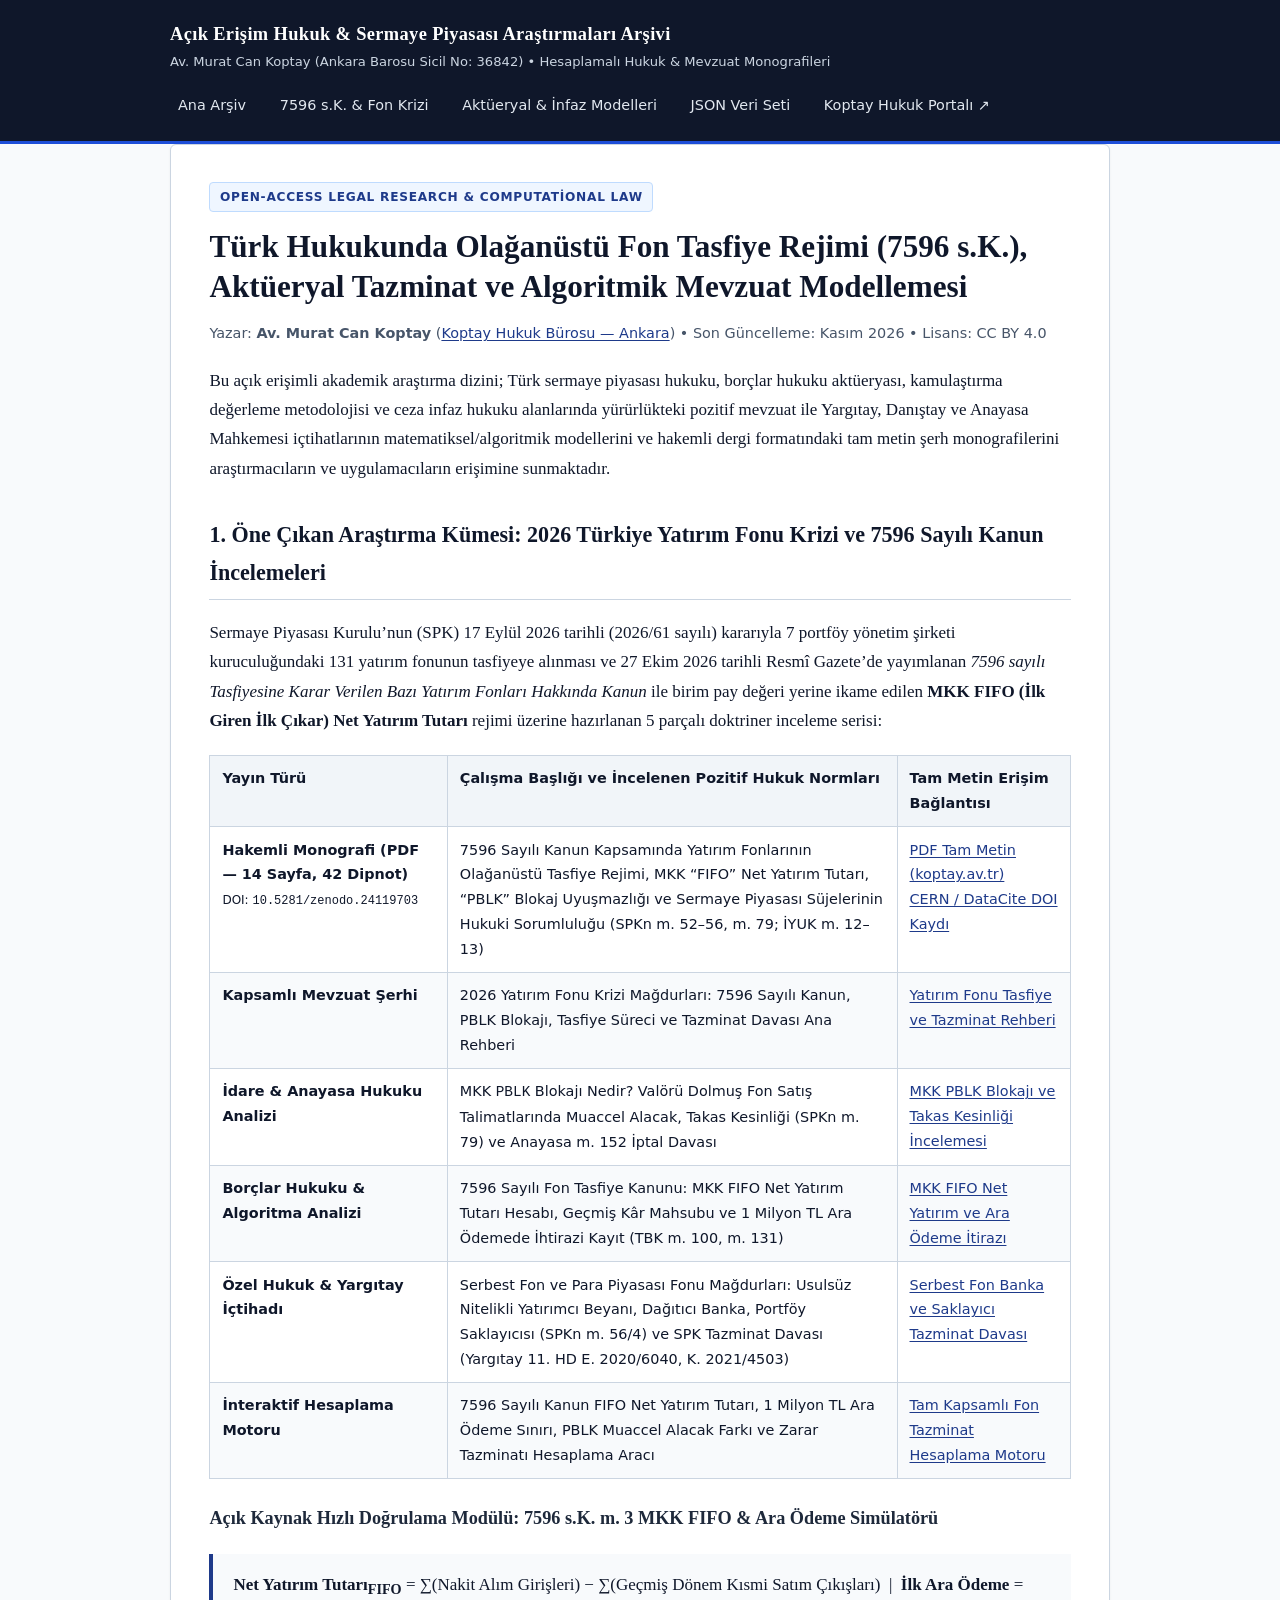
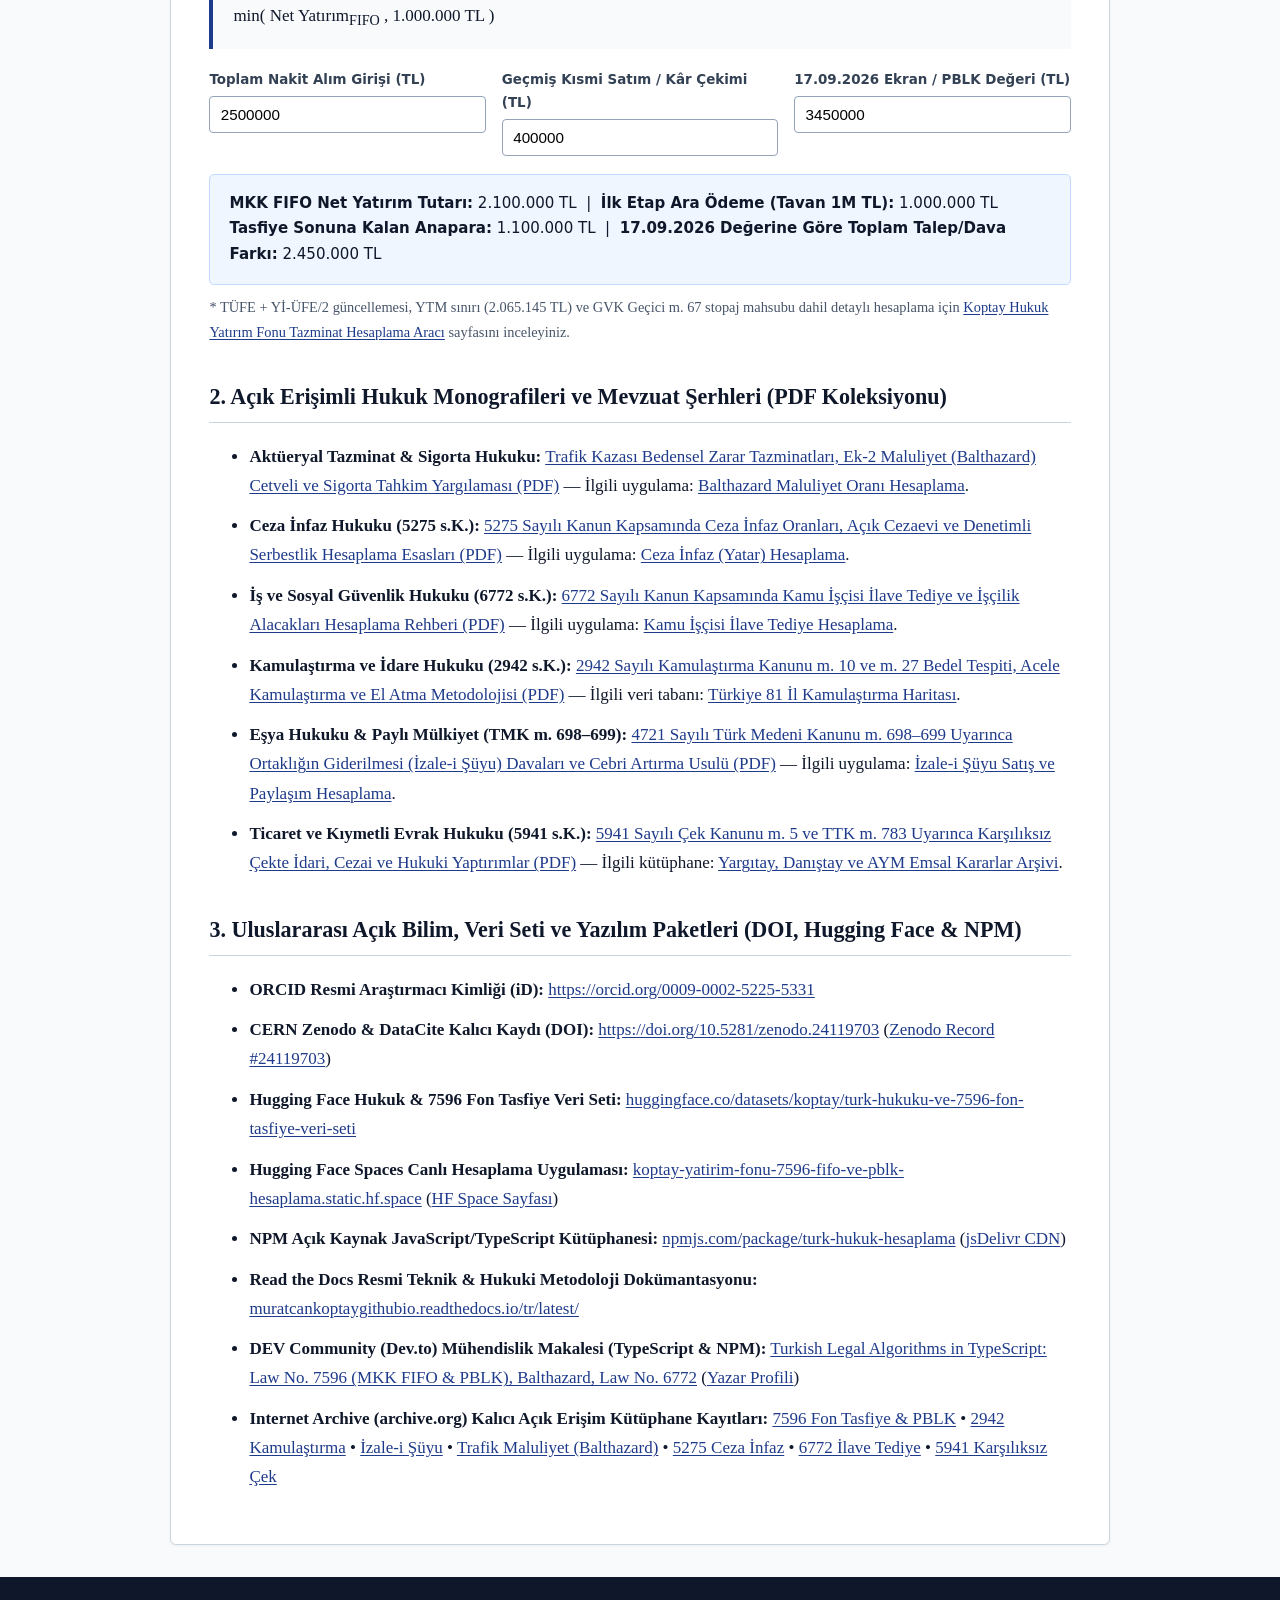
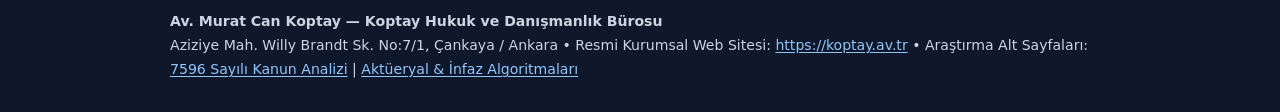
<file: index.html>
<!DOCTYPE html>
<html lang="tr">
<head>
  <meta charset="UTF-8" />
  <meta name="viewport" content="width=device-width, initial-scale=1.0" />
  <title>Türk Hukuku Hesaplamalı İçtihat, Sermaye Piyasası ve Aktüeryal Araştırmalar Arşivi | Av. Murat Can Koptay</title>
  <meta name="description" content="Av. Murat Can Koptay tarafından hazırlanan açık erişimli Türk sermaye piyasası hukuku (7596 sayılı Kanun, MKK FIFO, PBLK blokajı), aktüeryal tazminat (TRH-2010, Balthazard) ve ceza infaz hesaplama araştırmaları arşivi." />
  <meta name="robots" content="index, follow" />
  <link rel="canonical" href="https://muratcankoptay.github.io/" />
  <link rel="stylesheet" href="/styles.css" />
  <meta name="citation_author" content="Koptay, Murat Can" />
  <meta name="citation_author_institution" content="Koptay Hukuk Bürosu (Ankara Barosu)" />
  <script type="application/ld+json">
  {
    "@context": "https://schema.org",
    "@graph": [
      {
        "@type": "Person",
        "@id": "https://muratcankoptay.github.io/#author",
        "name": "Av. Murat Can Koptay",
        "jobTitle": "Kurucu Avukat & Hukuk Araştırmacısı",
        "affiliation": {
          "@type": "LegalService",
          "name": "Koptay Hukuk Bürosu",
          "url": "https://koptay.av.tr",
          "address": {
            "@type": "PostalAddress",
            "addressLocality": "Çankaya",
            "addressRegion": "Ankara",
            "addressCountry": "TR"
          }
        },
        "url": "https://koptay.av.tr/ekibimiz",
        "sameAs": [
          "https://koptay.av.tr",
          "https://orcid.org/0009-0002-5225-5331",
          "https://github.com/muratcankoptay",
          "https://dev.to/muratcankoptay"
        ]
      },
      {
        "@type": "Dataset",
        "name": "2026 Türkiye Yatırım Fonu Krizi: 7596 Sayılı Kanun Tasfiye Rejimi, MKK FIFO ve PBLK Hukuki Veri Seti",
        "description": "17 Eylül 2026 SPK (2026/61) kararıyla tasfiyeye alınan 131 yatırım fonu, 7596 sayılı Kanun MKK FIFO net yatırım algoritması, 1.000.000 TL ara ödeme tavanı ve SPKn m. 79 PBLK takas kesinliği veri seti.",
        "url": "https://muratcankoptay.github.io/fon-krizi-7596-sayili-kanun-analizi.html",
        "isBasedOn": "https://koptay.av.tr/yayinlar/7596-sayili-kanun-yatirim-fonu-tasfiye-rejimi-pblk-ve-tazminat-sorumlulugu-2026.pdf",
        "license": "https://creativecommons.org/licenses/by/4.0/",
        "creator": { "@id": "https://muratcankoptay.github.io/#author" },
        "distribution": {
          "@type": "DataDownload",
          "encodingFormat": "application/json",
          "contentUrl": "https://muratcankoptay.github.io/datasets/2026-fon-tasfiye-7596-veri-seti.json"
        }
      }
    ]
  }
  </script>
</head>
<body>
  <header class="topbar">
    <div class="container topbar-inner">
      <div>
        <a class="brand-title" href="/">Açık Erişim Hukuk &amp; Sermaye Piyasası Araştırmaları Arşivi</a>
        <span class="brand-sub">Av. Murat Can Koptay (Ankara Barosu Sicil No: 36842) • Hesaplamalı Hukuk &amp; Mevzuat Monografileri</span>
      </div>
      <nav class="nav-links">
        <a href="/">Ana Arşiv</a>
        <a href="/fon-krizi-7596-sayili-kanun-analizi.html">7596 s.K. &amp; Fon Krizi</a>
        <a href="/turk-hukuku-aktueryal-ve-infaz-algoritmalari.html">Aktüeryal &amp; İnfaz Modelleri</a>
        <a href="/datasets/2026-fon-tasfiye-7596-veri-seti.json">JSON Veri Seti</a>
        <a href="https://koptay.av.tr">Koptay Hukuk Portalı ↗</a>
      </nav>
    </div>
  </header>

  <main class="container">
    <article class="paper-card">
      <span class="badge">Open-Access Legal Research &amp; Computational Law</span>
      <h1>Türk Hukukunda Olağanüstü Fon Tasfiye Rejimi (7596 s.K.), Aktüeryal Tazminat ve Algoritmik Mevzuat Modellemesi</h1>
      <div class="meta-line">
        Yazar: <strong>Av. Murat Can Koptay</strong> (<a href="https://koptay.av.tr">Koptay Hukuk Bürosu — Ankara</a>) • Son Güncelleme: Kasım 2026 • Lisans: CC BY 4.0
      </div>

      <p>
        Bu açık erişimli akademik araştırma dizini; Türk sermaye piyasası hukuku, borçlar hukuku aktüeryası, kamulaştırma değerleme metodolojisi ve ceza infaz hukuku alanlarında yürürlükteki pozitif mevzuat ile Yargıtay, Danıştay ve Anayasa Mahkemesi içtihatlarının matematiksel/algoritmik modellerini ve hakemli dergi formatındaki tam metin şerh monografilerini araştırmacıların ve uygulamacıların erişimine sunmaktadır.
      </p>

      <h2>1. Öne Çıkan Araştırma Kümesi: 2026 Türkiye Yatırım Fonu Krizi ve 7596 Sayılı Kanun İncelemeleri</h2>
      <p>
        Sermaye Piyasası Kurulu’nun (SPK) 17 Eylül 2026 tarihli (2026/61 sayılı) kararıyla 7 portföy yönetim şirketi kuruculuğundaki 131 yatırım fonunun tasfiyeye alınması ve 27 Ekim 2026 tarihli Resmî Gazete’de yayımlanan <em>7596 sayılı Tasfiyesine Karar Verilen Bazı Yatırım Fonları Hakkında Kanun</em> ile birim pay değeri yerine ikame edilen <strong>MKK FIFO (İlk Giren İlk Çıkar) Net Yatırım Tutarı</strong> rejimi üzerine hazırlanan 5 parçalı doktriner inceleme serisi:
      </p>

      <table>
        <thead>
          <tr>
            <th>Yayın Türü</th>
            <th>Çalışma Başlığı ve İncelenen Pozitif Hukuk Normları</th>
            <th>Tam Metin Erişim Bağlantısı</th>
          </tr>
        </thead>
        <tbody>
          <tr>
            <td><strong>Hakemli Monografi (PDF — 14 Sayfa, 42 Dipnot)</strong><br/><small>DOI: <code>10.5281/zenodo.24119703</code></small></td>
            <td>7596 Sayılı Kanun Kapsamında Yatırım Fonlarının Olağanüstü Tasfiye Rejimi, MKK “FIFO” Net Yatırım Tutarı, “PBLK” Blokaj Uyuşmazlığı ve Sermaye Piyasası Süjelerinin Hukuki Sorumluluğu (SPKn m. 52–56, m. 79; İYUK m. 12–13)</td>
            <td><a href="https://koptay.av.tr/yayinlar/7596-sayili-kanun-yatirim-fonu-tasfiye-rejimi-pblk-ve-tazminat-sorumlulugu-2026.pdf">PDF Tam Metin (koptay.av.tr)</a><br/><a href="https://doi.org/10.5281/zenodo.24119703">CERN / DataCite DOI Kaydı</a></td>
          </tr>
          <tr>
            <td><strong>Kapsamlı Mevzuat Şerhi</strong></td>
            <td>2026 Yatırım Fonu Krizi Mağdurları: 7596 Sayılı Kanun, PBLK Blokajı, Tasfiye Süreci ve Tazminat Davası Ana Rehberi</td>
            <td><a href="https://koptay.av.tr/makale/yatirim-fonu-krizi-magdurlari-pblk-7596-sayili-kanun-tasfiye-ve-tazminat-davasi-rehberi-2026">Yatırım Fonu Tasfiye ve Tazminat Rehberi</a></td>
          </tr>
          <tr>
            <td><strong>İdare &amp; Anayasa Hukuku Analizi</strong></td>
            <td>MKK <code>PBLK</code> Blokajı Nedir? Valörü Dolmuş Fon Satış Talimatlarında Muaccel Alacak, Takas Kesinliği (SPKn m. 79) ve Anayasa m. 152 İptal Davası</td>
            <td><a href="https://koptay.av.tr/makale/mkk-pblk-nedir-fon-satis-talimati-muaccel-alacak-ve-iptal-davasi">MKK PBLK Blokajı ve Takas Kesinliği İncelemesi</a></td>
          </tr>
          <tr>
            <td><strong>Borçlar Hukuku &amp; Algoritma Analizi</strong></td>
            <td>7596 Sayılı Fon Tasfiye Kanunu: MKK FIFO Net Yatırım Tutarı Hesabı, Geçmiş Kâr Mahsubu ve 1 Milyon TL Ara Ödemede İhtirazi Kayıt (TBK m. 100, m. 131)</td>
            <td><a href="https://koptay.av.tr/makale/7596-sayili-fon-tasfiye-kanunu-fifo-net-yatirim-tutari-ve-1-milyon-tl-ara-odeme-itirazi">MKK FIFO Net Yatırım ve Ara Ödeme İtirazı</a></td>
          </tr>
          <tr>
            <td><strong>Özel Hukuk &amp; Yargıtay İçtihadı</strong></td>
            <td>Serbest Fon ve Para Piyasası Fonu Mağdurları: Usulsüz Nitelikli Yatırımcı Beyanı, Dağıtıcı Banka, Portföy Saklayıcısı (SPKn m. 56/4) ve SPK Tazminat Davası (Yargıtay 11. HD E. 2020/6040, K. 2021/4503)</td>
            <td><a href="https://koptay.av.tr/makale/serbest-fon-magdurlari-nitelikli-yatirimci-beyani-banka-ve-spk-tazminat-davasi">Serbest Fon Banka ve Saklayıcı Tazminat Davası</a></td>
          </tr>
          <tr>
            <td><strong>İnteraktif Hesaplama Motoru</strong></td>
            <td>7596 Sayılı Kanun FIFO Net Yatırım Tutarı, 1 Milyon TL Ara Ödeme Sınırı, PBLK Muaccel Alacak Farkı ve Zarar Tazminatı Hesaplama Aracı</td>
            <td><a href="https://koptay.av.tr/hesaplama-araclari/yatirim-fonu-krizi-tasfiye-ve-zarar-tazminati-hesaplama">Tam Kapsamlı Fon Tazminat Hesaplama Motoru</a></td>
          </tr>
        </tbody>
      </table>

      <h3>Açık Kaynak Hızlı Doğrulama Modülü: 7596 s.K. m. 3 MKK FIFO &amp; Ara Ödeme Simülatörü</h3>
      <div class="formula-box">
        <strong>Net Yatırım Tutarı<sub>FIFO</sub></strong> = &sum;(Nakit Alım Girişleri) &minus; &sum;(Geçmiş Dönem Kısmi Satım Çıkışları) &nbsp;|&nbsp;
        <strong>İlk Ara Ödeme</strong> = min( Net Yatırım<sub>FIFO</sub> , 1.000.000 TL )
      </div>
      <div class="sim-grid">
        <div>
          <label for="inTotal">Toplam Nakit Alım Girişi (TL)</label>
          <input id="inTotal" type="number" value="2500000" min="0" step="50000" />
        </div>
        <div>
          <label for="outPast">Geçmiş Kısmi Satım / Kâr Çekimi (TL)</label>
          <input id="outPast" type="number" value="400000" min="0" step="25000" />
        </div>
        <div>
          <label for="navVal">17.09.2026 Ekran / PBLK Değeri (TL)</label>
          <input id="navVal" type="number" value="3450000" min="0" step="50000" />
        </div>
      </div>
      <div class="sim-result" id="simOutput"></div>
      <p style="font-size:0.9rem; color:#475569; margin-top:0.6rem;">
        * TÜFE + Yİ-ÜFE/2 güncellemesi, YTM sınırı (2.065.145 TL) ve GVK Geçici m. 67 stopaj mahsubu dahil detaylı hesaplama için <a href="https://koptay.av.tr/hesaplama-araclari/yatirim-fonu-krizi-tasfiye-ve-zarar-tazminati-hesaplama">Koptay Hukuk Yatırım Fonu Tazminat Hesaplama Aracı</a> sayfasını inceleyiniz.
      </p>

      <h2>2. Açık Erişimli Hukuk Monografileri ve Mevzuat Şerhleri (PDF Koleksiyonu)</h2>
      <ul class="ref-list">
        <li>
          <strong>Aktüeryal Tazminat &amp; Sigorta Hukuku:</strong>
          <a href="https://koptay.av.tr/yayinlar/trafik-kazasi-bedensel-zarar-ve-maluliyet-2026.pdf">Trafik Kazası Bedensel Zarar Tazminatları, Ek-2 Maluliyet (Balthazard) Cetveli ve Sigorta Tahkim Yargılaması (PDF)</a> — İlgili uygulama: <a href="https://koptay.av.tr/hesaplama-araclari/trafik-kazasi-maluliyet-hesaplama">Balthazard Maluliyet Oranı Hesaplama</a>.
        </li>
        <li>
          <strong>Ceza İnfaz Hukuku (5275 s.K.):</strong>
          <a href="https://koptay.av.tr/yayinlar/ceza-infaz-rejimi-ve-denetimli-serbestlik-2026.pdf">5275 Sayılı Kanun Kapsamında Ceza İnfaz Oranları, Açık Cezaevi ve Denetimli Serbestlik Hesaplama Esasları (PDF)</a> — İlgili uygulama: <a href="https://koptay.av.tr/hesaplama-araclari/infaz-yatar">Ceza İnfaz (Yatar) Hesaplama</a>.
        </li>
        <li>
          <strong>İş ve Sosyal Güvenlik Hukuku (6772 s.K.):</strong>
          <a href="https://koptay.av.tr/yayinlar/kamu-iscisi-ilave-tediye-ve-iscilik-alacaklari-2026.pdf">6772 Sayılı Kanun Kapsamında Kamu İşçisi İlave Tediye ve İşçilik Alacakları Hesaplama Rehberi (PDF)</a> — İlgili uygulama: <a href="https://koptay.av.tr/hesaplama-araclari/ilave-tediye">Kamu İşçisi İlave Tediye Hesaplama</a>.
        </li>
        <li>
          <strong>Kamulaştırma ve İdare Hukuku (2942 s.K.):</strong>
          <a href="https://koptay.av.tr/yayinlar/kamulastirma-bedel-tespiti-ve-el-atma-2026.pdf">2942 Sayılı Kamulaştırma Kanunu m. 10 ve m. 27 Bedel Tespiti, Acele Kamulaştırma ve El Atma Metodolojisi (PDF)</a> — İlgili veri tabanı: <a href="https://koptay.av.tr/kamulastirma-haritasi">Türkiye 81 İl Kamulaştırma Haritası</a>.
        </li>
        <li>
          <strong>Eşya Hukuku &amp; Paylı Mülkiyet (TMK m. 698–699):</strong>
          <a href="https://koptay.av.tr/yayinlar/ortakligin-giderilmesi-izale-i-suyu-2026.pdf">4721 Sayılı Türk Medeni Kanunu m. 698–699 Uyarınca Ortaklığın Giderilmesi (İzale-i Şüyu) Davaları ve Cebri Artırma Usulü (PDF)</a> — İlgili uygulama: <a href="https://koptay.av.tr/hesaplama-araclari/izale-i-suyu-satis-ve-paylasim-hesaplama">İzale-i Şüyu Satış ve Paylaşım Hesaplama</a>.
        </li>
        <li>
          <strong>Ticaret ve Kıymetli Evrak Hukuku (5941 s.K.):</strong>
          <a href="https://koptay.av.tr/yayinlar/karsiliksiz-cek-idari-ve-cezai-yaptirimlar-2026.pdf">5941 Sayılı Çek Kanunu m. 5 ve TTK m. 783 Uyarınca Karşılıksız Çekte İdari, Cezai ve Hukuki Yaptırımlar (PDF)</a> — İlgili kütüphane: <a href="https://koptay.av.tr/emsal-kararlar">Yargıtay, Danıştay ve AYM Emsal Kararlar Arşivi</a>.
        </li>
      </ul>

      <h2>3. Uluslararası Açık Bilim, Veri Seti ve Yazılım Paketleri (DOI, Hugging Face &amp; NPM)</h2>
      <ul class="ref-list">
        <li>
          <strong>ORCID Resmi Araştırmacı Kimliği (iD):</strong>
          <a href="https://orcid.org/0009-0002-5225-5331">https://orcid.org/0009-0002-5225-5331</a>
        </li>
        <li>
          <strong>CERN Zenodo &amp; DataCite Kalıcı Kaydı (DOI):</strong>
          <a href="https://doi.org/10.5281/zenodo.24119703">https://doi.org/10.5281/zenodo.24119703</a> (<a href="https://zenodo.org/records/24119703">Zenodo Record #24119703</a>)
        </li>
        <li>
          <strong>Hugging Face Hukuk &amp; 7596 Fon Tasfiye Veri Seti:</strong>
          <a href="https://huggingface.co/datasets/koptay/turk-hukuku-ve-7596-fon-tasfiye-veri-seti">huggingface.co/datasets/koptay/turk-hukuku-ve-7596-fon-tasfiye-veri-seti</a>
        </li>
        <li>
          <strong>Hugging Face Spaces Canlı Hesaplama Uygulaması:</strong>
          <a href="https://koptay-yatirim-fonu-7596-fifo-ve-pblk-hesaplama.static.hf.space/">koptay-yatirim-fonu-7596-fifo-ve-pblk-hesaplama.static.hf.space</a> (<a href="https://huggingface.co/spaces/koptay/yatirim-fonu-7596-fifo-ve-pblk-hesaplama">HF Space Sayfası</a>)
        </li>
        <li>
          <strong>NPM Açık Kaynak JavaScript/TypeScript Kütüphanesi:</strong>
          <a href="https://www.npmjs.com/package/turk-hukuk-hesaplama">npmjs.com/package/turk-hukuk-hesaplama</a> (<a href="https://www.jsdelivr.com/package/npm/turk-hukuk-hesaplama">jsDelivr CDN</a>)
        </li>
        <li>
          <strong>Read the Docs Resmi Teknik &amp; Hukuki Metodoloji Dokümantasyonu:</strong>
          <a href="https://muratcankoptaygithubio.readthedocs.io/tr/latest/">muratcankoptaygithubio.readthedocs.io/tr/latest/</a>
        </li>
        <li>
          <strong>DEV Community (Dev.to) Mühendislik Makalesi (TypeScript &amp; NPM):</strong>
          <a href="https://dev.to/muratcankoptay/turkish-legal-algorithms-in-typescript-modeling-law-no-7596-mkk-fifo-pblk-balthazard-onb">Turkish Legal Algorithms in TypeScript: Law No. 7596 (MKK FIFO &amp; PBLK), Balthazard, Law No. 6772</a> (<a href="https://dev.to/muratcankoptay">Yazar Profili</a>)
        </li>
        <li>
          <strong>Internet Archive (archive.org) Kalıcı Açık Erişim Kütüphane Kayıtları:</strong>
          <a href="https://archive.org/details/koptay-7596-sayili-kanun-fon-tasfiye-pblk-2026">7596 Fon Tasfiye &amp; PBLK</a> •
          <a href="https://archive.org/details/koptay-2942-kamulastirma-bedel-tespiti-2026">2942 Kamulaştırma</a> •
          <a href="https://archive.org/details/koptay-ortakligin-giderilmesi-izale-i-suyu-2026">İzale-i Şüyu</a> •
          <a href="https://archive.org/details/koptay-trafik-kazasi-maluliyet-balthazard-2026">Trafik Maluliyet (Balthazard)</a> •
          <a href="https://archive.org/details/koptay-5275-ceza-infaz-denetimli-serbestlik-2026">5275 Ceza İnfaz</a> •
          <a href="https://archive.org/details/koptay-6772-kamu-iscisi-ilave-tediye-2026">6772 İlave Tediye</a> •
          <a href="https://archive.org/details/koptay-5941-karsiliksiz-cek-yaptirimlar-2026">5941 Karşılıksız Çek</a>
        </li>
      </ul>
    </article>
  </main>

  <footer>
    <div class="container">
      <strong>Av. Murat Can Koptay — Koptay Hukuk ve Danışmanlık Bürosu</strong><br/>
      Aziziye Mah. Willy Brandt Sk. No:7/1, Çankaya / Ankara • Resmi Kurumsal Web Sitesi: <a href="https://koptay.av.tr">https://koptay.av.tr</a> •
      Araştırma Alt Sayfaları: <a href="/fon-krizi-7596-sayili-kanun-analizi.html">7596 Sayılı Kanun Analizi</a> | <a href="/turk-hukuku-aktueryal-ve-infaz-algoritmalari.html">Aktüeryal &amp; İnfaz Algoritmaları</a>
    </div>
  </footer>

  <script>
    function fmt(n) {
      return new Intl.NumberFormat('tr-TR', { maximumFractionDigits: 0 }).format(Math.max(0, Math.round(n))) + ' TL';
    }
    function calcFifo() {
      var totalIn = parseFloat(document.getElementById('inTotal').value) || 0;
      var pastOut = parseFloat(document.getElementById('outPast').value) || 0;
      var navVal = parseFloat(document.getElementById('navVal').value) || 0;
      var fifoNet = Math.max(0, totalIn - pastOut);
      var interimPay = Math.min(fifoNet, 1000000);
      var blockedPrincipal = Math.max(0, fifoNet - interimPay);
      var totalClaimGap = Math.max(0, navVal - interimPay);
      document.getElementById('simOutput').innerHTML =
        '<strong>MKK FIFO Net Yatırım Tutarı:</strong> ' + fmt(fifoNet) +
        ' &nbsp;|&nbsp; <strong>İlk Etap Ara Ödeme (Tavan 1M TL):</strong> ' + fmt(interimPay) +
        '<br/><strong>Tasfiye Sonuna Kalan Anapara:</strong> ' + fmt(blockedPrincipal) +
        ' &nbsp;|&nbsp; <strong>17.09.2026 Değerine Göre Toplam Talep/Dava Farkı:</strong> ' + fmt(totalClaimGap);
    }
    ['inTotal', 'outPast', 'navVal'].forEach(function(id) {
      document.getElementById(id).addEventListener('input', calcFifo);
    });
    calcFifo();
  </script>
</body>
</html>
</file>
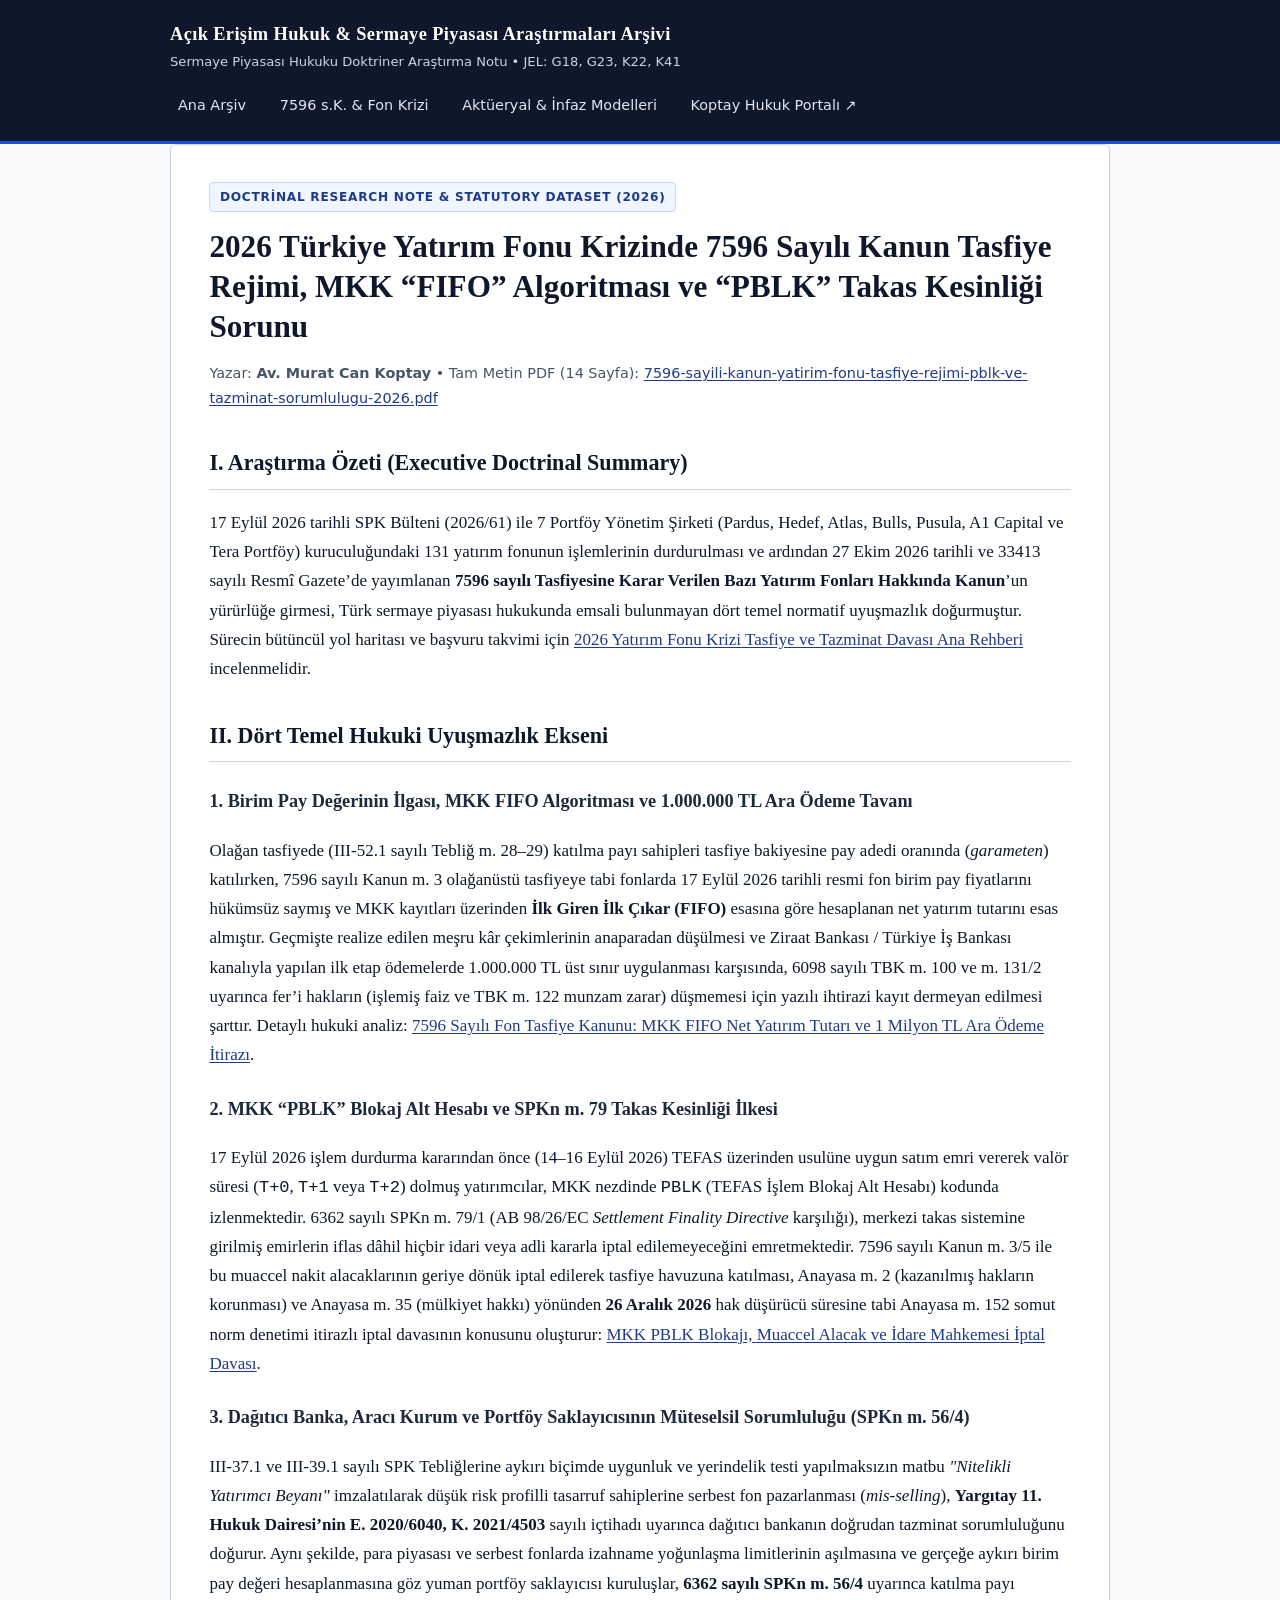
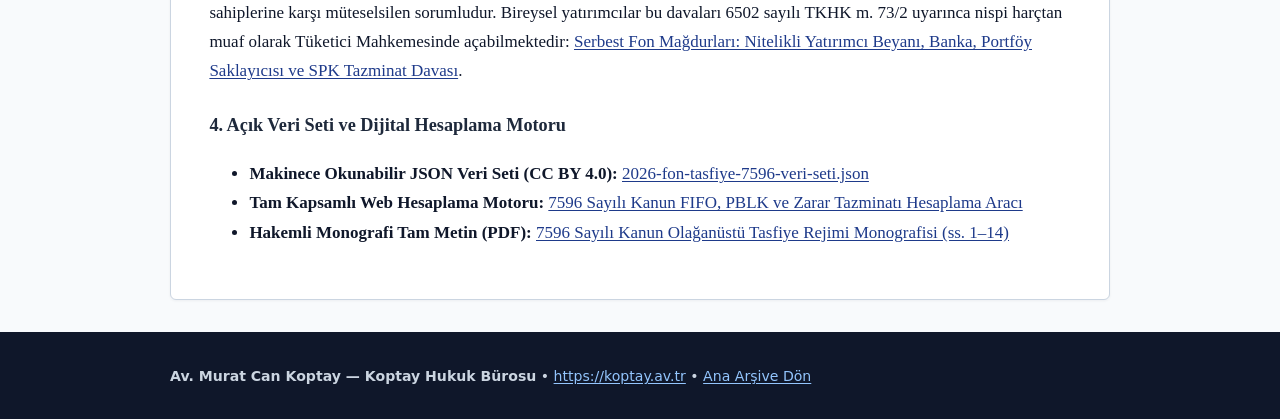
<file: fon-krizi-7596-sayili-kanun-analizi.html>
<!DOCTYPE html>
<html lang="tr">
<head>
  <meta charset="UTF-8" />
  <meta name="viewport" content="width=device-width, initial-scale=1.0" />
  <title>7596 Sayılı Kanun, MKK FIFO Net Yatırım Tutarı ve PBLK Takas Kesinliği Doktriner Analizi | Av. Murat Can Koptay</title>
  <meta name="description" content="2026 Türkiye yatırım fonu krizinde 7596 sayılı Kanun olağanüstü tasfiye rejimi, MKK FIFO algoritması, SPKn m. 79 PBLK takas kesinliği ve SPKn m. 56/4 portföy saklayıcısı sorumluluğu üzerine akademik araştırma notu." />
  <meta name="robots" content="index, follow" />
  <link rel="canonical" href="https://muratcankoptay.github.io/fon-krizi-7596-sayili-kanun-analizi.html" />
  <link rel="stylesheet" href="/styles.css" />
  <meta name="citation_title" content="7596 Sayılı Kanun Kapsamında Yatırım Fonlarının Olağanüstü Tasfiye Rejimi, MKK FIFO Net Yatırım Tutarı, PBLK Blokaj Uyuşmazlığı ve Sermaye Piyasası Süjelerinin Hukuki Sorumluluğu" />
  <meta name="citation_author" content="Koptay, Murat Can" />
  <meta name="citation_author_institution" content="Koptay Hukuk Bürosu" />
  <meta name="citation_publication_date" content="2026/11/07" />
  <meta name="citation_journal_title" content="Koptay Hukuk ve Sermaye Piyasası Araştırmaları Serisi" />
  <meta name="citation_volume" content="2" />
  <meta name="citation_issue" content="4" />
  <meta name="citation_firstpage" content="1" />
  <meta name="citation_lastpage" content="14" />
  <meta name="citation_doi" content="10.5281/zenodo.24119703" />
  <meta name="citation_pdf_url" content="https://koptay.av.tr/yayinlar/7596-sayili-kanun-yatirim-fonu-tasfiye-rejimi-pblk-ve-tazminat-sorumlulugu-2026.pdf" />
  <script type="application/ld+json">
  {
    "@context": "https://schema.org",
    "@type": "ScholarlyArticle",
    "headline": "7596 Sayılı Kanun Kapsamında Yatırım Fonlarının Olağanüstü Tasfiye Rejimi, MKK FIFO Net Yatırım Tutarı ve PBLK Blokaj Uyuşmazlığı",
    "identifier": "https://doi.org/10.5281/zenodo.24119703",
    "author": {
      "@type": "Person",
      "name": "Av. Murat Can Koptay",
      "url": "https://koptay.av.tr/ekibimiz"
    },
    "datePublished": "2026-11-07",
    "publisher": {
      "@type": "Organization",
      "name": "Koptay Hukuk Bürosu",
      "url": "https://koptay.av.tr"
    },
    "sameAs": [
      "https://doi.org/10.5281/zenodo.24119703",
      "https://zenodo.org/records/24119703",
      "https://koptay.av.tr/yayinlar/7596-sayili-kanun-yatirim-fonu-tasfiye-rejimi-pblk-ve-tazminat-sorumlulugu-2026.pdf"
    ],
    "citation": [
      "https://koptay.av.tr/makale/yatirim-fonu-krizi-magdurlari-pblk-7596-sayili-kanun-tasfiye-ve-tazminat-davasi-rehberi-2026",
      "https://koptay.av.tr/makale/mkk-pblk-nedir-fon-satis-talimati-muaccel-alacak-ve-iptal-davasi",
      "https://koptay.av.tr/makale/7596-sayili-fon-tasfiye-kanunu-fifo-net-yatirim-tutari-ve-1-milyon-tl-ara-odeme-itirazi",
      "https://koptay.av.tr/makale/serbest-fon-magdurlari-nitelikli-yatirimci-beyani-banka-ve-spk-tazminat-davasi"
    ]
  }
  </script>
</head>
<body>
  <header class="topbar">
    <div class="container topbar-inner">
      <div>
        <a class="brand-title" href="/">Açık Erişim Hukuk &amp; Sermaye Piyasası Araştırmaları Arşivi</a>
        <span class="brand-sub">Sermaye Piyasası Hukuku Doktriner Araştırma Notu • JEL: G18, G23, K22, K41</span>
      </div>
      <nav class="nav-links">
        <a href="/">Ana Arşiv</a>
        <a href="/fon-krizi-7596-sayili-kanun-analizi.html">7596 s.K. &amp; Fon Krizi</a>
        <a href="/turk-hukuku-aktueryal-ve-infaz-algoritmalari.html">Aktüeryal &amp; İnfaz Modelleri</a>
        <a href="https://koptay.av.tr">Koptay Hukuk Portalı ↗</a>
      </nav>
    </div>
  </header>

  <main class="container">
    <article class="paper-card">
      <span class="badge">Doctrinal Research Note &amp; Statutory Dataset (2026)</span>
      <h1>2026 Türkiye Yatırım Fonu Krizinde 7596 Sayılı Kanun Tasfiye Rejimi, MKK “FIFO” Algoritması ve “PBLK” Takas Kesinliği Sorunu</h1>
      <div class="meta-line">
        Yazar: <strong>Av. Murat Can Koptay</strong> • Tam Metin PDF (14 Sayfa): <a href="https://koptay.av.tr/yayinlar/7596-sayili-kanun-yatirim-fonu-tasfiye-rejimi-pblk-ve-tazminat-sorumlulugu-2026.pdf">7596-sayili-kanun-yatirim-fonu-tasfiye-rejimi-pblk-ve-tazminat-sorumlulugu-2026.pdf</a>
      </div>

      <h2>I. Araştırma Özeti (Executive Doctrinal Summary)</h2>
      <p>
        17 Eylül 2026 tarihli SPK Bülteni (2026/61) ile 7 Portföy Yönetim Şirketi (Pardus, Hedef, Atlas, Bulls, Pusula, A1 Capital ve Tera Portföy) kuruculuğundaki 131 yatırım fonunun işlemlerinin durdurulması ve ardından 27 Ekim 2026 tarihli ve 33413 sayılı Resmî Gazete’de yayımlanan <strong>7596 sayılı Tasfiyesine Karar Verilen Bazı Yatırım Fonları Hakkında Kanun</strong>’un yürürlüğe girmesi, Türk sermaye piyasası hukukunda emsali bulunmayan dört temel normatif uyuşmazlık doğurmuştur. Sürecin bütüncül yol haritası ve başvuru takvimi için <a href="https://koptay.av.tr/makale/yatirim-fonu-krizi-magdurlari-pblk-7596-sayili-kanun-tasfiye-ve-tazminat-davasi-rehberi-2026">2026 Yatırım Fonu Krizi Tasfiye ve Tazminat Davası Ana Rehberi</a> incelenmelidir.
      </p>

      <h2>II. Dört Temel Hukuki Uyuşmazlık Ekseni</h2>

      <h3>1. Birim Pay Değerinin İlgası, MKK FIFO Algoritması ve 1.000.000 TL Ara Ödeme Tavanı</h3>
      <p>
        Olağan tasfiyede (III-52.1 sayılı Tebliğ m. 28–29) katılma payı sahipleri tasfiye bakiyesine pay adedi oranında (<em>garameten</em>) katılırken, 7596 sayılı Kanun m. 3 olağanüstü tasfiyeye tabi fonlarda 17 Eylül 2026 tarihli resmi fon birim pay fiyatlarını hükümsüz saymış ve MKK kayıtları üzerinden <strong>İlk Giren İlk Çıkar (FIFO)</strong> esasına göre hesaplanan net yatırım tutarını esas almıştır. Geçmişte realize edilen meşru kâr çekimlerinin anaparadan düşülmesi ve Ziraat Bankası / Türkiye İş Bankası kanalıyla yapılan ilk etap ödemelerde 1.000.000 TL üst sınır uygulanması karşısında, 6098 sayılı TBK m. 100 ve m. 131/2 uyarınca fer’i hakların (işlemiş faiz ve TBK m. 122 munzam zarar) düşmemesi için yazılı ihtirazi kayıt dermeyan edilmesi şarttır. Detaylı hukuki analiz: <a href="https://koptay.av.tr/makale/7596-sayili-fon-tasfiye-kanunu-fifo-net-yatirim-tutari-ve-1-milyon-tl-ara-odeme-itirazi">7596 Sayılı Fon Tasfiye Kanunu: MKK FIFO Net Yatırım Tutarı ve 1 Milyon TL Ara Ödeme İtirazı</a>.
      </p>

      <h3>2. MKK “PBLK” Blokaj Alt Hesabı ve SPKn m. 79 Takas Kesinliği İlkesi</h3>
      <p>
        17 Eylül 2026 işlem durdurma kararından önce (14–16 Eylül 2026) TEFAS üzerinden usulüne uygun satım emri vererek valör süresi (<code>T+0</code>, <code>T+1</code> veya <code>T+2</code>) dolmuş yatırımcılar, MKK nezdinde <code>PBLK</code> (TEFAS İşlem Blokaj Alt Hesabı) kodunda izlenmektedir. 6362 sayılı SPKn m. 79/1 (AB 98/26/EC <em>Settlement Finality Directive</em> karşılığı), merkezi takas sistemine girilmiş emirlerin iflas dâhil hiçbir idari veya adli kararla iptal edilemeyeceğini emretmektedir. 7596 sayılı Kanun m. 3/5 ile bu muaccel nakit alacaklarının geriye dönük iptal edilerek tasfiye havuzuna katılması, Anayasa m. 2 (kazanılmış hakların korunması) ve Anayasa m. 35 (mülkiyet hakkı) yönünden <strong>26 Aralık 2026</strong> hak düşürücü süresine tabi Anayasa m. 152 somut norm denetimi itirazlı iptal davasının konusunu oluşturur: <a href="https://koptay.av.tr/makale/mkk-pblk-nedir-fon-satis-talimati-muaccel-alacak-ve-iptal-davasi">MKK PBLK Blokajı, Muaccel Alacak ve İdare Mahkemesi İptal Davası</a>.
      </p>

      <h3>3. Dağıtıcı Banka, Aracı Kurum ve Portföy Saklayıcısının Müteselsil Sorumluluğu (SPKn m. 56/4)</h3>
      <p>
        III-37.1 ve III-39.1 sayılı SPK Tebliğlerine aykırı biçimde uygunluk ve yerindelik testi yapılmaksızın matbu <em>"Nitelikli Yatırımcı Beyanı"</em> imzalatılarak düşük risk profilli tasarruf sahiplerine serbest fon pazarlanması (<em>mis-selling</em>), <strong>Yargıtay 11. Hukuk Dairesi’nin E. 2020/6040, K. 2021/4503</strong> sayılı içtihadı uyarınca dağıtıcı bankanın doğrudan tazminat sorumluluğunu doğurur. Aynı şekilde, para piyasası ve serbest fonlarda izahname yoğunlaşma limitlerinin aşılmasına ve gerçeğe aykırı birim pay değeri hesaplanmasına göz yuman portföy saklayıcısı kuruluşlar, <strong>6362 sayılı SPKn m. 56/4</strong> uyarınca katılma payı sahiplerine karşı müteselsilen sorumludur. Bireysel yatırımcılar bu davaları 6502 sayılı TKHK m. 73/2 uyarınca nispi harçtan muaf olarak Tüketici Mahkemesinde açabilmektedir: <a href="https://koptay.av.tr/makale/serbest-fon-magdurlari-nitelikli-yatirimci-beyani-banka-ve-spk-tazminat-davasi">Serbest Fon Mağdurları: Nitelikli Yatırımcı Beyanı, Banka, Portföy Saklayıcısı ve SPK Tazminat Davası</a>.
      </p>

      <h3>4. Açık Veri Seti ve Dijital Hesaplama Motoru</h3>
      <ul>
        <li><strong>Makinece Okunabilir JSON Veri Seti (CC BY 4.0):</strong> <a href="/datasets/2026-fon-tasfiye-7596-veri-seti.json">2026-fon-tasfiye-7596-veri-seti.json</a></li>
        <li><strong>Tam Kapsamlı Web Hesaplama Motoru:</strong> <a href="https://koptay.av.tr/hesaplama-araclari/yatirim-fonu-krizi-tasfiye-ve-zarar-tazminati-hesaplama">7596 Sayılı Kanun FIFO, PBLK ve Zarar Tazminatı Hesaplama Aracı</a></li>
        <li><strong>Hakemli Monografi Tam Metin (PDF):</strong> <a href="https://koptay.av.tr/yayinlar/7596-sayili-kanun-yatirim-fonu-tasfiye-rejimi-pblk-ve-tazminat-sorumlulugu-2026.pdf">7596 Sayılı Kanun Olağanüstü Tasfiye Rejimi Monografisi (ss. 1–14)</a></li>
      </ul>
    </article>
  </main>

  <footer>
    <div class="container">
      <strong>Av. Murat Can Koptay — Koptay Hukuk Bürosu</strong> • <a href="https://koptay.av.tr">https://koptay.av.tr</a> • <a href="/">Ana Arşive Dön</a>
    </div>
  </footer>
</body>
</html>
</file>
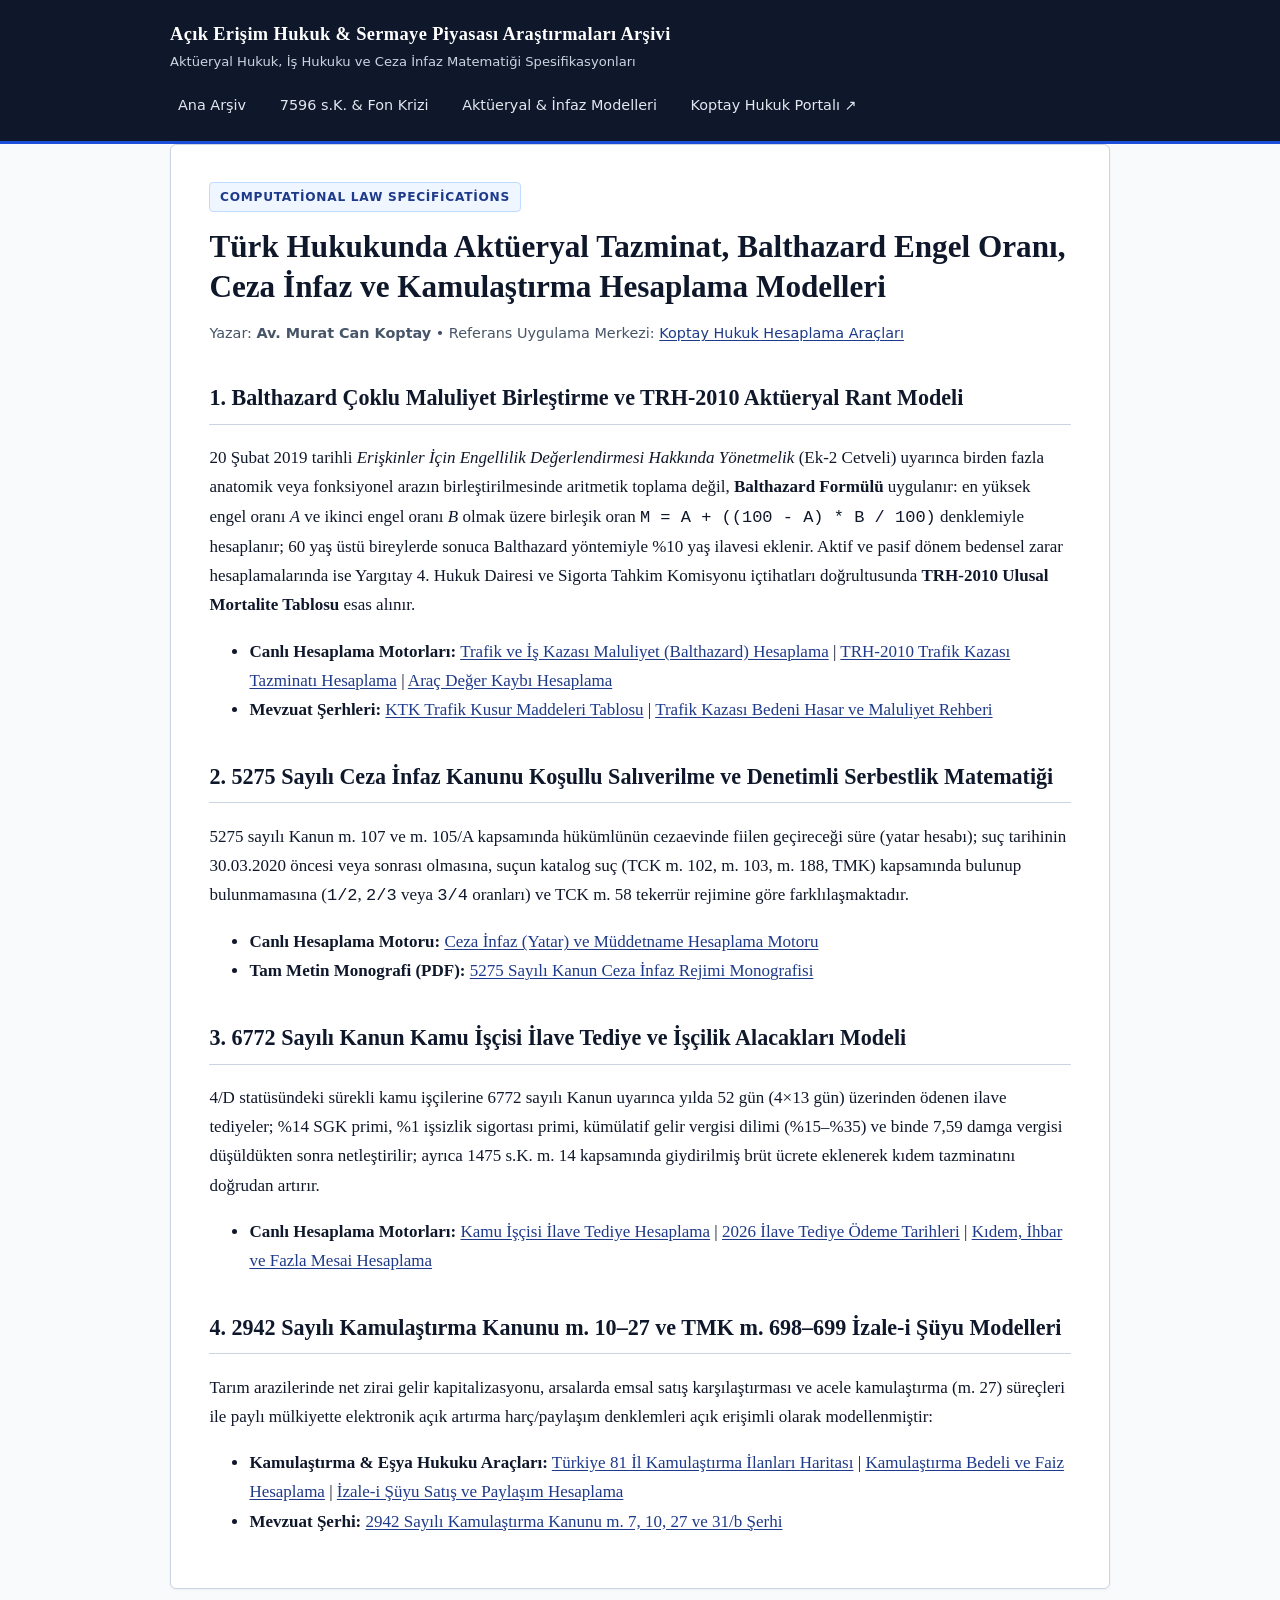
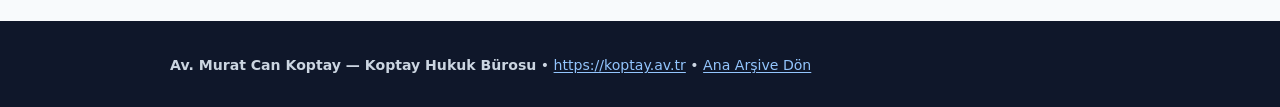
<file: turk-hukuku-aktueryal-ve-infaz-algoritmalari.html>
<!DOCTYPE html>
<html lang="tr">
<head>
  <meta charset="UTF-8" />
  <meta name="viewport" content="width=device-width, initial-scale=1.0" />
  <title>Türk Hukukunda Aktüeryal Tazminat (TRH-2010, Balthazard), Ceza İnfaz ve Kamulaştırma Algoritmaları | Av. Murat Can Koptay</title>
  <meta name="description" content="TRH-2010 mortalite tablosu, Balthazard maluliyet formülü, 5275 sayılı Ceza İnfaz Kanunu koşullu salıverilme oranları, 6772 sayılı Kanun ilave tediye ve 2942 sayılı Kamulaştırma Kanunu hesaplama modelleri." />
  <meta name="robots" content="index, follow" />
  <link rel="canonical" href="https://muratcankoptay.github.io/turk-hukuku-aktueryal-ve-infaz-algoritmalari.html" />
  <link rel="stylesheet" href="/styles.css" />
</head>
<body>
  <header class="topbar">
    <div class="container topbar-inner">
      <div>
        <a class="brand-title" href="/">Açık Erişim Hukuk &amp; Sermaye Piyasası Araştırmaları Arşivi</a>
        <span class="brand-sub">Aktüeryal Hukuk, İş Hukuku ve Ceza İnfaz Matematiği Spesifikasyonları</span>
      </div>
      <nav class="nav-links">
        <a href="/">Ana Arşiv</a>
        <a href="/fon-krizi-7596-sayili-kanun-analizi.html">7596 s.K. &amp; Fon Krizi</a>
        <a href="/turk-hukuku-aktueryal-ve-infaz-algoritmalari.html">Aktüeryal &amp; İnfaz Modelleri</a>
        <a href="https://koptay.av.tr">Koptay Hukuk Portalı ↗</a>
      </nav>
    </div>
  </header>

  <main class="container">
    <article class="paper-card">
      <span class="badge">Computational Law Specifications</span>
      <h1>Türk Hukukunda Aktüeryal Tazminat, Balthazard Engel Oranı, Ceza İnfaz ve Kamulaştırma Hesaplama Modelleri</h1>
      <div class="meta-line">Yazar: <strong>Av. Murat Can Koptay</strong> • Referans Uygulama Merkezi: <a href="https://koptay.av.tr/hesaplama-araclari">Koptay Hukuk Hesaplama Araçları</a></div>

      <h2>1. Balthazard Çoklu Maluliyet Birleştirme ve TRH-2010 Aktüeryal Rant Modeli</h2>
      <p>
        20 Şubat 2019 tarihli <em>Erişkinler İçin Engellilik Değerlendirmesi Hakkında Yönetmelik</em> (Ek-2 Cetveli) uyarınca birden fazla anatomik veya fonksiyonel arazın birleştirilmesinde aritmetik toplama değil, <strong>Balthazard Formülü</strong> uygulanır: en yüksek engel oranı <em>A</em> ve ikinci engel oranı <em>B</em> olmak üzere birleşik oran <code>M = A + ((100 - A) * B / 100)</code> denklemiyle hesaplanır; 60 yaş üstü bireylerde sonuca Balthazard yöntemiyle %10 yaş ilavesi eklenir. Aktif ve pasif dönem bedensel zarar hesaplamalarında ise Yargıtay 4. Hukuk Dairesi ve Sigorta Tahkim Komisyonu içtihatları doğrultusunda <strong>TRH-2010 Ulusal Mortalite Tablosu</strong> esas alınır.
      </p>
      <ul>
        <li><strong>Canlı Hesaplama Motorları:</strong> <a href="https://koptay.av.tr/hesaplama-araclari/trafik-kazasi-maluliyet-hesaplama">Trafik ve İş Kazası Maluliyet (Balthazard) Hesaplama</a> | <a href="https://koptay.av.tr/hesaplama-araclari/trafik-kazasi-tazminati">TRH-2010 Trafik Kazası Tazminatı Hesaplama</a> | <a href="https://koptay.av.tr/hesaplama-araclari/arac-deger-kaybi">Araç Değer Kaybı Hesaplama</a></li>
        <li><strong>Mevzuat Şerhleri:</strong> <a href="https://koptay.av.tr/makale/ktk-trafik-kusur-maddeleri-ve-kusur-oranlari-tablosu-46-2-g-52-1-a-56-1-c">KTK Trafik Kusur Maddeleri Tablosu</a> | <a href="https://koptay.av.tr/makale/trafik-kazasi-bedeni-hasar-ve-maluliyet-tazminati-rehberi-2026">Trafik Kazası Bedeni Hasar ve Maluliyet Rehberi</a></li>
      </ul>

      <h2>2. 5275 Sayılı Ceza İnfaz Kanunu Koşullu Salıverilme ve Denetimli Serbestlik Matematiği</h2>
      <p>
        5275 sayılı Kanun m. 107 ve m. 105/A kapsamında hükümlünün cezaevinde fiilen geçireceği süre (yatar hesabı); suç tarihinin 30.03.2020 öncesi veya sonrası olmasına, suçun katalog suç (TCK m. 102, m. 103, m. 188, TMK) kapsamında bulunup bulunmamasına (<code>1/2</code>, <code>2/3</code> veya <code>3/4</code> oranları) ve TCK m. 58 tekerrür rejimine göre farklılaşmaktadır.
      </p>
      <ul>
        <li><strong>Canlı Hesaplama Motoru:</strong> <a href="https://koptay.av.tr/hesaplama-araclari/infaz-yatar">Ceza İnfaz (Yatar) ve Müddetname Hesaplama Motoru</a></li>
        <li><strong>Tam Metin Monografi (PDF):</strong> <a href="https://koptay.av.tr/yayinlar/ceza-infaz-rejimi-ve-denetimli-serbestlik-2026.pdf">5275 Sayılı Kanun Ceza İnfaz Rejimi Monografisi</a></li>
      </ul>

      <h2>3. 6772 Sayılı Kanun Kamu İşçisi İlave Tediye ve İşçilik Alacakları Modeli</h2>
      <p>
        4/D statüsündeki sürekli kamu işçilerine 6772 sayılı Kanun uyarınca yılda 52 gün (4&times;13 gün) üzerinden ödenen ilave tediyeler; %14 SGK primi, %1 işsizlik sigortası primi, kümülatif gelir vergisi dilimi (%15–%35) ve binde 7,59 damga vergisi düşüldükten sonra netleştirilir; ayrıca 1475 s.K. m. 14 kapsamında giydirilmiş brüt ücrete eklenerek kıdem tazminatını doğrudan artırır.
      </p>
      <ul>
        <li><strong>Canlı Hesaplama Motorları:</strong> <a href="https://koptay.av.tr/hesaplama-araclari/ilave-tediye">Kamu İşçisi İlave Tediye Hesaplama</a> | <a href="https://koptay.av.tr/ilave-tediye-odeme-tarihleri">2026 İlave Tediye Ödeme Tarihleri</a> | <a href="https://koptay.av.tr/hesaplama-araclari/iscilik-alacaklari">Kıdem, İhbar ve Fazla Mesai Hesaplama</a></li>
      </ul>

      <h2>4. 2942 Sayılı Kamulaştırma Kanunu m. 10–27 ve TMK m. 698–699 İzale-i Şüyu Modelleri</h2>
      <p>
        Tarım arazilerinde net zirai gelir kapitalizasyonu, arsalarda emsal satış karşılaştırması ve acele kamulaştırma (m. 27) süreçleri ile paylı mülkiyette elektronik açık artırma harç/paylaşım denklemleri açık erişimli olarak modellenmiştir:
      </p>
      <ul>
        <li><strong>Kamulaştırma &amp; Eşya Hukuku Araçları:</strong> <a href="https://koptay.av.tr/kamulastirma-haritasi">Türkiye 81 İl Kamulaştırma İlanları Haritası</a> | <a href="https://koptay.av.tr/hesaplama-araclari/kamulastirma-bedeli-ve-faiz-hesaplama">Kamulaştırma Bedeli ve Faiz Hesaplama</a> | <a href="https://koptay.av.tr/hesaplama-araclari/izale-i-suyu-satis-ve-paylasim-hesaplama">İzale-i Şüyu Satış ve Paylaşım Hesaplama</a></li>
        <li><strong>Mevzuat Şerhi:</strong> <a href="https://koptay.av.tr/makale/2942-sayili-kamulastirma-kanunu-7-10-31-b-maddesi-serhi-ve-acele-kamulastirma">2942 Sayılı Kamulaştırma Kanunu m. 7, 10, 27 ve 31/b Şerhi</a></li>
      </ul>
    </article>
  </main>

  <footer>
    <div class="container">
      <strong>Av. Murat Can Koptay — Koptay Hukuk Bürosu</strong> • <a href="https://koptay.av.tr">https://koptay.av.tr</a> • <a href="/">Ana Arşive Dön</a>
    </div>
  </footer>
</body>
</html>
</file>
<file: styles.css>
:root {
  --bg: #f8fafc;
  --surface: #ffffff;
  --ink: #0f172a;
  --muted: #475569;
  --border: #cbd5e1;
  --accent: #1e3a8a;
  --accent-soft: #eff6ff;
}
* { box-sizing: border-box; }
body {
  margin: 0;
  font-family: 'Georgia', 'Times New Roman', serif;
  background: var(--bg);
  color: var(--ink);
  line-height: 1.72;
  font-size: 17px;
}
header.topbar {
  background: #0f172a;
  color: #f8fafc;
  border-bottom: 3px solid #1d4ed8;
  padding: 1.2rem 1.5rem;
}
.container {
  max-width: 980px;
  margin: 0 auto;
  padding: 0 1.25rem;
}
.topbar-inner {
  display: flex;
  flex-wrap: wrap;
  justify-content: space-between;
  align-items: center;
  gap: 1rem;
}
.brand-title {
  font-size: 1.15rem;
  font-weight: 700;
  letter-spacing: 0.02em;
  color: #ffffff;
  text-decoration: none;
}
.brand-sub {
  font-family: system-ui, -apple-system, sans-serif;
  font-size: 0.82rem;
  color: #cbd5e1;
  display: block;
}
nav.nav-links {
  display: flex;
  gap: 1.1rem;
  flex-wrap: wrap;
  font-family: system-ui, -apple-system, sans-serif;
  font-size: 0.9rem;
}
nav.nav-links a {
  color: #e2e8f0;
  text-decoration: none;
  padding: 0.25rem 0.5rem;
  border-radius: 4px;
}
nav.nav-links a:hover {
  background: #1e293b;
  color: #ffffff;
}
main {
  padding: 2.5rem 0 3.5rem;
}
.paper-card {
  background: var(--surface);
  border: 1px solid var(--border);
  border-radius: 6px;
  padding: 2.2rem 2.4rem;
  margin-bottom: 2rem;
  box-shadow: 0 1px 3px rgba(15, 23, 42, 0.05);
}
.badge {
  display: inline-block;
  font-family: system-ui, -apple-system, sans-serif;
  font-size: 0.76rem;
  font-weight: 700;
  text-transform: uppercase;
  letter-spacing: 0.06em;
  background: var(--accent-soft);
  color: var(--accent);
  border: 1px solid #bfdbfe;
  padding: 0.2rem 0.6rem;
  border-radius: 4px;
  margin-bottom: 0.75rem;
}
h1 {
  font-size: 1.95rem;
  line-height: 1.28;
  margin: 0.2rem 0 0.9rem;
  color: #0f172a;
}
h2 {
  font-size: 1.38rem;
  border-bottom: 1px solid var(--border);
  padding-bottom: 0.4rem;
  margin-top: 2.1rem;
  color: #0f172a;
}
h3 {
  font-size: 1.14rem;
  margin-top: 1.5rem;
  color: #1e293b;
}
a {
  color: var(--accent);
  text-decoration: underline;
  text-underline-offset: 2px;
}
a:hover {
  color: #1d4ed8;
}
.meta-line {
  font-family: system-ui, -apple-system, sans-serif;
  font-size: 0.9rem;
  color: var(--muted);
  margin-bottom: 1.25rem;
}
table {
  width: 100%;
  border-collapse: collapse;
  margin: 1.25rem 0;
  font-family: system-ui, -apple-system, sans-serif;
  font-size: 0.9rem;
}
th, td {
  border: 1px solid var(--border);
  padding: 0.65rem 0.75rem;
  text-align: left;
  vertical-align: top;
}
th {
  background: #f1f5f9;
  font-weight: 700;
  color: #0f172a;
}
tr:nth-child(even) td {
  background: #f8fafc;
}
.formula-box {
  background: #f8fafc;
  border-left: 4px solid var(--accent);
  padding: 1rem 1.25rem;
  margin: 1.2rem 0;
  font-family: 'Cambria Math', 'Georgia', serif;
}
.sim-grid {
  display: grid;
  grid-template-columns: repeat(auto-fit, minmax(210px, 1fr));
  gap: 1rem;
  font-family: system-ui, -apple-system, sans-serif;
  margin-top: 1rem;
}
.sim-grid label {
  display: block;
  font-size: 0.84rem;
  font-weight: 600;
  color: #334155;
  margin-bottom: 0.3rem;
}
.sim-grid input, .sim-grid select {
  width: 100%;
  padding: 0.55rem 0.65rem;
  border: 1px solid #94a3b8;
  border-radius: 4px;
  font-size: 0.95rem;
}
.sim-result {
  margin-top: 1.1rem;
  padding: 1rem 1.2rem;
  background: var(--accent-soft);
  border: 1px solid #bfdbfe;
  border-radius: 5px;
  font-family: system-ui, -apple-system, sans-serif;
  font-size: 0.94rem;
}
.ref-list li {
  margin-bottom: 0.7rem;
}
footer {
  background: #0f172a;
  color: #cbd5e1;
  padding: 2rem 0;
  font-family: system-ui, -apple-system, sans-serif;
  font-size: 0.88rem;
}
footer a {
  color: #93c5fd;
}
@media (max-width: 640px) {
  .paper-card { padding: 1.35rem 1.15rem; }
  h1 { font-size: 1.5rem; }
}
</file>
